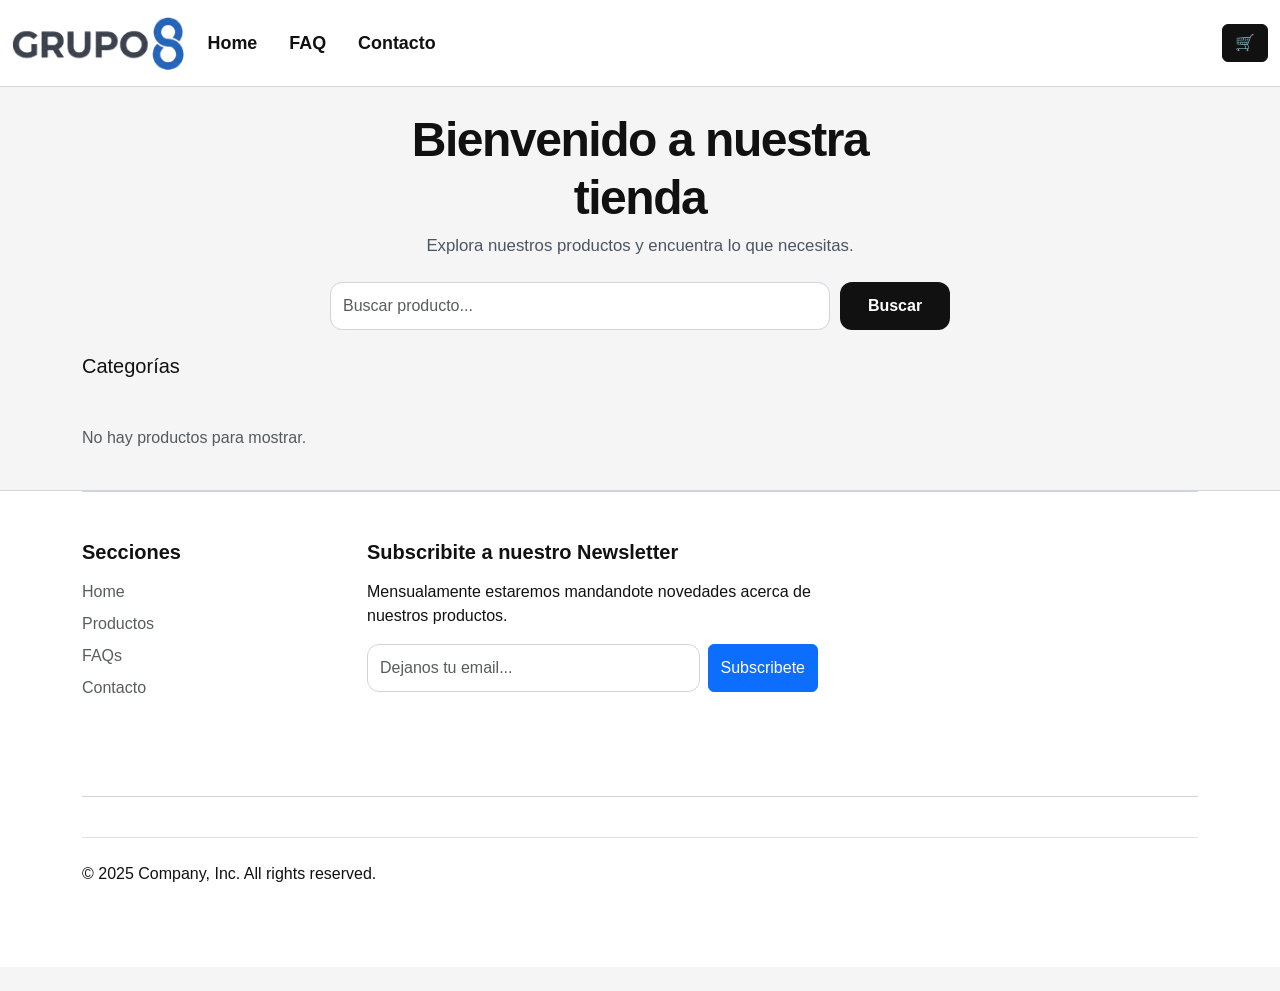
<file: index.html>
<!DOCTYPE html>
<html lang="en">
<head>
    <meta charset="UTF-8">
    <meta name="viewport" content="width=device-width, initial-scale=1.0">
    <link rel="icon" type="image/png" href="./img/ICONO.png">
    <link href="https://cdn.jsdelivr.net/npm/bootstrap@5.3.8/dist/css/bootstrap.min.css" rel="stylesheet" integrity="sha384-sRIl4kxILFvY47J16cr9ZwB07vP4J8+LH7qKQnuqkuIAvNWLzeN8tE5YBujZqJLB" crossorigin="anonymous">
    <link rel="stylesheet" href="./css/style.css">
    <title>Grupo 8 - Ecommerce</title>
</head>
<body>
    <header>
        <nav class="navbar navbar-expand-lg bg-body-tertiary">
  <div class="container-fluid">

    <!-- Logo -->
    <a class="navbar-brand" href="#">
      <img src="./img/LogoSinFondo.png" alt="Ecommerce Grupo 8" class="site-logo">
    </a>

    <!-- Carrito SIEMPRE visible + Botón hamburguesa -->
    <div class="d-flex align-items-center gap-2 order-lg-3 ms-auto">
      <button class="btn btn-primary"
        type="button"
        data-bs-toggle="offcanvas"
        data-bs-target="#offcanvasRight">
        🛒
      </button>

      <button class="navbar-toggler" type="button"
        data-bs-toggle="collapse"
        data-bs-target="#navbarContent">
        <span class="navbar-toggler-icon"></span>
      </button>
    </div>

    <!-- Contenido colapsable -->
    <div class="collapse navbar-collapse order-lg-2" id="navbarContent">

      <!-- Menú -->
      <ul class="navbar-nav me-auto mb-2 mb-lg-0 gap-lg-3">

  <li class="nav-item">
    <a class="nav-link active nav-home-link" href="../index.html">Home</a>
  </li>

  <li class="nav-item">
    <a class="nav-link nav-home-link" href="./docs/faq.html">FAQ</a>
  </li>

  <li class="nav-item">
    <a class="nav-link nav-home-link" href="./docs/contacto.html">Contacto</a>
  </li>

</ul>

    </div>
  </div>
</nav>

<!-- Offcanvas Carrito -->
<div class="offcanvas offcanvas-end" tabindex="-1" id="offcanvasRight">
  <div class="offcanvas-header">
    <h5 class="offcanvas-title">Carrito</h5>
    <button type="button" class="btn-close" data-bs-dismiss="offcanvas"></button>
  </div>

  <div class="offcanvas-body" id="cart-items">
    Tu carrito está vacío 🛒
  </div>
</div>

<!-- Modal Construcción -->
<div class="modal fade" id="modalConstruccion" tabindex="-1" aria-labelledby="modalConstruccionLabel" aria-hidden="true">
  <div class="modal-dialog modal-dialog-centered">
    <div class="modal-content">
      <div class="modal-header">
        <h5 class="modal-title" id="modalConstruccionLabel">Compra Completada 🥳</h5>
        <button type="button" class="btn-close" data-bs-dismiss="modal" aria-label="Close"></button>
      </div>
      <div class="modal-body text-center py-4">
        <p class="fs-5">Tu pedido esta Completado!</p>
      </div>
      <div class="modal-footer">
        <button type="button" class="btn btn-secondary" data-bs-dismiss="modal">Cerrar</button>
      </div>
    </div>
  </div>
</div>
    </header>
    <main>

  
  <div class="container intro-container">
    <h1>Bienvenido a nuestra tienda</h1>
    <p>Explora nuestros productos y encuentra lo que necesitas.</p>
  </div>

  <section class="container search-section">
    <form class="search-panel" role="search" id="search-form">
      <input class="form-control search-input" type="search" placeholder="Buscar producto..." id="search-input">
      <button class="btn search-button" type="submit">Buscar</button>
    </form>
  </section>

  <section class="container category-section my-4">
    <h5 class="mb-3">Categorías</h5>

    <div class="category-scroll d-flex gap-2 pb-2" id="categorys-container">
      
    </div>
  </section>

  
  <section class="container my-4">
    <div id="products-container" class="row g-4"></div>
  </section>

</main>

    <footer>
    <div class="container"> 
      <footer class="py-5"> 
        <div class="row"> 
          <div class="col-6 col-md-2 mb-3"> 
            <h5>Secciones</h5> 
            <ul class="nav flex-column">
              <li class="nav-item mb-2">
                <a href="#" class="nav-link p-0 text-body-secondary">Home</a>
              </li> 
              <li class="nav-item mb-2">
                <a href="#" class="nav-link p-0 text-body-secondary">Productos</a>
               
              <li class="nav-item mb-2">
                <a href="./docs/faq.html" class="nav-link p-0 text-body-secondary">FAQs</a>
              </li> 
              <li class="nav-item mb-2">
                <a href="./docs/contacto.html" class="nav-link p-0 text-body-secondary">Contacto</a>
              </li> 
            </ul> 
          </div> 
          <div class="col-md-5 offset-md-1 mb-3"> 
            <form> 
              <h5>Subscribite a nuestro Newsletter</h5> 
              <p>Mensualamente estaremos mandandote novedades acerca de nuestros productos.</p> 
              <div class="d-flex flex-column flex-sm-row w-100 gap-2"> 
                <label for="newsletter1" class="visually-hidden">Email</label> 
                <input id="newsletter1" type="email" class="form-control" placeholder="Dejanos tu email..."> 
                <button class="btn btn-primary" type="button">Subscribete</button> 
              </div> 
            </form> 
          </div> 
        </div> 
      </div> 
      <div class="container"> 
        <footer class="py-3 my-4"> 
          <div class="d-flex flex-column flex-sm-row justify-content-between py-4 my-4 border-top"> <p>© 2025 Company, Inc. All rights reserved.</p> <ul class="list-unstyled d-flex"> <li class="ms-3"><a class="link-body-emphasis" href="#" aria-label="Instagram"><svg class="bi" width="24" height="24"><use xlink:href="#instagram"></use></svg></a></li> <li class="ms-3"><a class="link-body-emphasis" href="#" aria-label="Facebook"><svg class="bi" width="24" height="24" aria-hidden="true"><use xlink:href="#facebook"></use></svg></a></li> </ul> </div> </footer> </div>
    </footer>
    <script src="./scripts/cart.js"></script>
    <script src="./scripts/skeleton.js"></script>
    <script src="./scripts/main.js"></script>
    <script src="https://cdn.jsdelivr.net/npm/bootstrap@5.3.8/dist/js/bootstrap.bundle.min.js" integrity="sha384-FKyoEForCGlyvwx9Hj09JcYn3nv7wiPVlz7YYwJrWVcXK/BmnVDxM+D2scQbITxI" crossorigin="anonymous"></script>
</body>
</html>
</file>
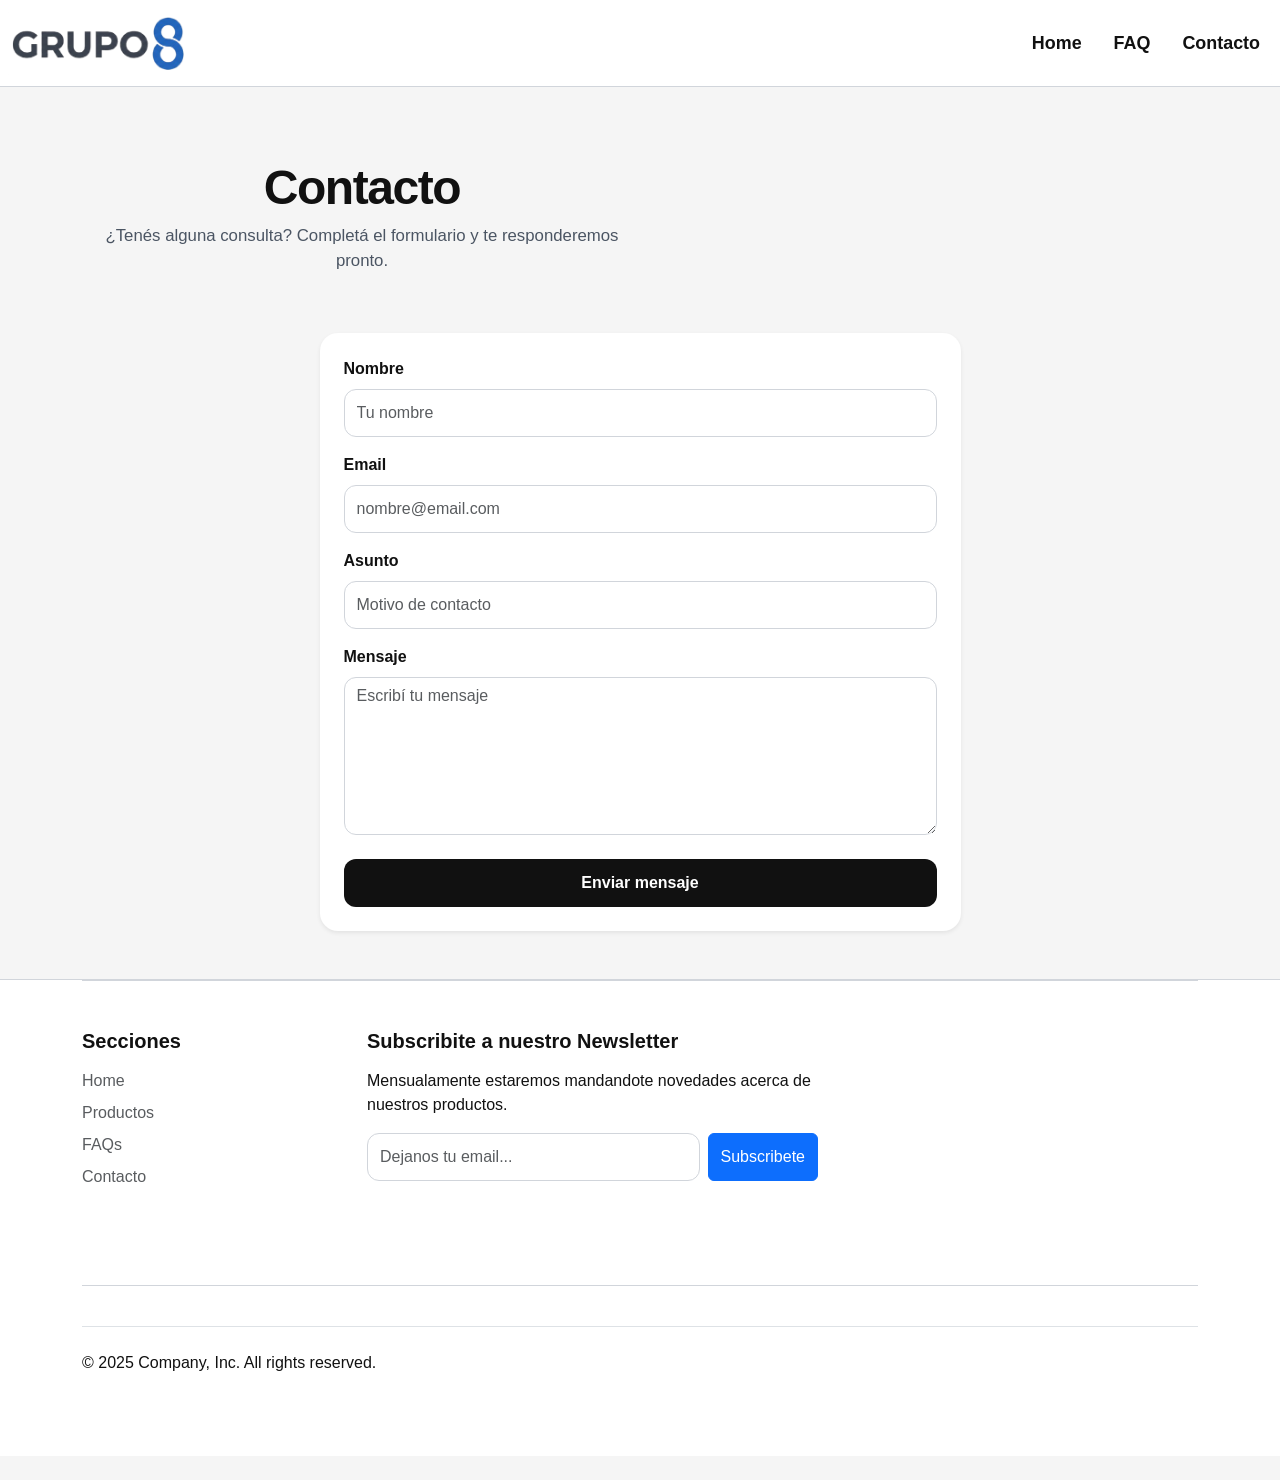
<file: docs/contacto.html>
<!DOCTYPE html>
<html lang="es">
<head>

  <meta charset="UTF-8">
  <meta name="viewport" content="width=device-width, initial-scale=1.0">

  <link rel="icon" type="image/png" href="../img/ICONO.png">

  <link href="https://cdn.jsdelivr.net/npm/bootstrap@5.3.8/dist/css/bootstrap.min.css" rel="stylesheet">

  <link rel="stylesheet" href="../css/style.css">
  

  <title>Contacto - Ecommerce</title>

</head>

<body>

<header>

<nav class="navbar navbar-expand-lg bg-body-tertiary">
  <div class="container-fluid">

    <a class="navbar-brand" href="../index.html">
      <img src="../img/LogoSinFondo.png" alt="Ecommerce Grupo 8" class="site-logo">
    </a>

    <button class="navbar-toggler" type="button"
      data-bs-toggle="collapse"
      data-bs-target="#navbarContent">
      <span class="navbar-toggler-icon"></span>
    </button>

    <div class="collapse navbar-collapse" id="navbarContent">

      <ul class="navbar-nav ms-auto gap-lg-3">

        <li class="nav-item">
          <a class="nav-link nav-home-link" href="../index.html">Home</a>
        </li>

        <li class="nav-item">
          <a class="nav-link nav-home-link" href="./faq.html">FAQ</a>
        </li>

        <li class="nav-item">
          <a class="nav-link active nav-home-link" href="./contacto.html">Contacto</a>
        </li>

      </ul>

    </div>

  </div>
</nav>

</header>

<main class="container py-5">

  <div class="intro-container mb-5">
    <h1>Contacto</h1>
    <p>¿Tenés alguna consulta? Completá el formulario y te responderemos pronto.</p>
  </div>

  <div class="row justify-content-center">

    <div class="col-lg-7">

      <div class="card p-4 shadow-sm border-0">

        <form>

          <div class="mb-3">
            <label class="form-label">Nombre</label>
            <input type="text" class="form-control" placeholder="Tu nombre">
          </div>

          <div class="mb-3">
            <label class="form-label">Email</label>
            <input type="email" class="form-control" placeholder="nombre@email.com">
          </div>

          <div class="mb-3">
            <label class="form-label">Asunto</label>
            <input type="text" class="form-control" placeholder="Motivo de contacto">
          </div>

          <div class="mb-4">
            <label class="form-label">Mensaje</label>
            <textarea class="form-control" rows="6" placeholder="Escribí tu mensaje"></textarea>
          </div>

          <button type="submit" class="btn search-button w-100">
            Enviar mensaje
          </button>

        </form>

      </div>

    </div>

  </div>

</main>
<footer>
    <div class="container"> 
      <footer class="py-5"> 
        <div class="row"> 
          <div class="col-6 col-md-2 mb-3"> 
            <h5>Secciones</h5> 
            <ul class="nav flex-column">
              <li class="nav-item mb-2">
                <a href="../index.html" class="nav-link p-0 text-body-secondary">Home</a>
              </li> 
              <li class="nav-item mb-2">
                <a href="../index.html" class="nav-link p-0 text-body-secondary">Productos</a>
               
              <li class="nav-item mb-2">
                <a href="../docs/faq.html" class="nav-link p-0 text-body-secondary">FAQs</a>
              </li> 
              <li class="nav-item mb-2">
                <a href="../docs/contacto.html" class="nav-link p-0 text-body-secondary">Contacto</a>
              </li> 
            </ul> 
          </div> 
          <div class="col-md-5 offset-md-1 mb-3"> 
            <form> 
              <h5>Subscribite a nuestro Newsletter</h5> 
              <p>Mensualamente estaremos mandandote novedades acerca de nuestros productos.</p> 
              <div class="d-flex flex-column flex-sm-row w-100 gap-2"> 
                <label for="newsletter1" class="visually-hidden">Email</label> 
                <input id="newsletter1" type="email" class="form-control" placeholder="Dejanos tu email..."> 
                <button class="btn btn-primary" type="button">Subscribete</button> 
              </div> 
            </form> 
          </div> 
        </div> 
      </div> 
      <div class="container"> 
        <footer class="py-3 my-4"> 
          <div class="d-flex flex-column flex-sm-row justify-content-between py-4 my-4 border-top"> <p>© 2025 Company, Inc. All rights reserved.</p> <ul class="list-unstyled d-flex"> <li class="ms-3"><a class="link-body-emphasis" href="#" aria-label="Instagram"><svg class="bi" width="24" height="24"><use xlink:href="#instagram"></use></svg></a></li> <li class="ms-3"><a class="link-body-emphasis" href="#" aria-label="Facebook"><svg class="bi" width="24" height="24" aria-hidden="true"><use xlink:href="#facebook"></use></svg></a></li> </ul> </div> </footer> </div>
    </footer>

<script src="https://cdn.jsdelivr.net/npm/bootstrap@5.3.8/dist/js/bootstrap.bundle.min.js"></script>

</body>
</html>
</file>
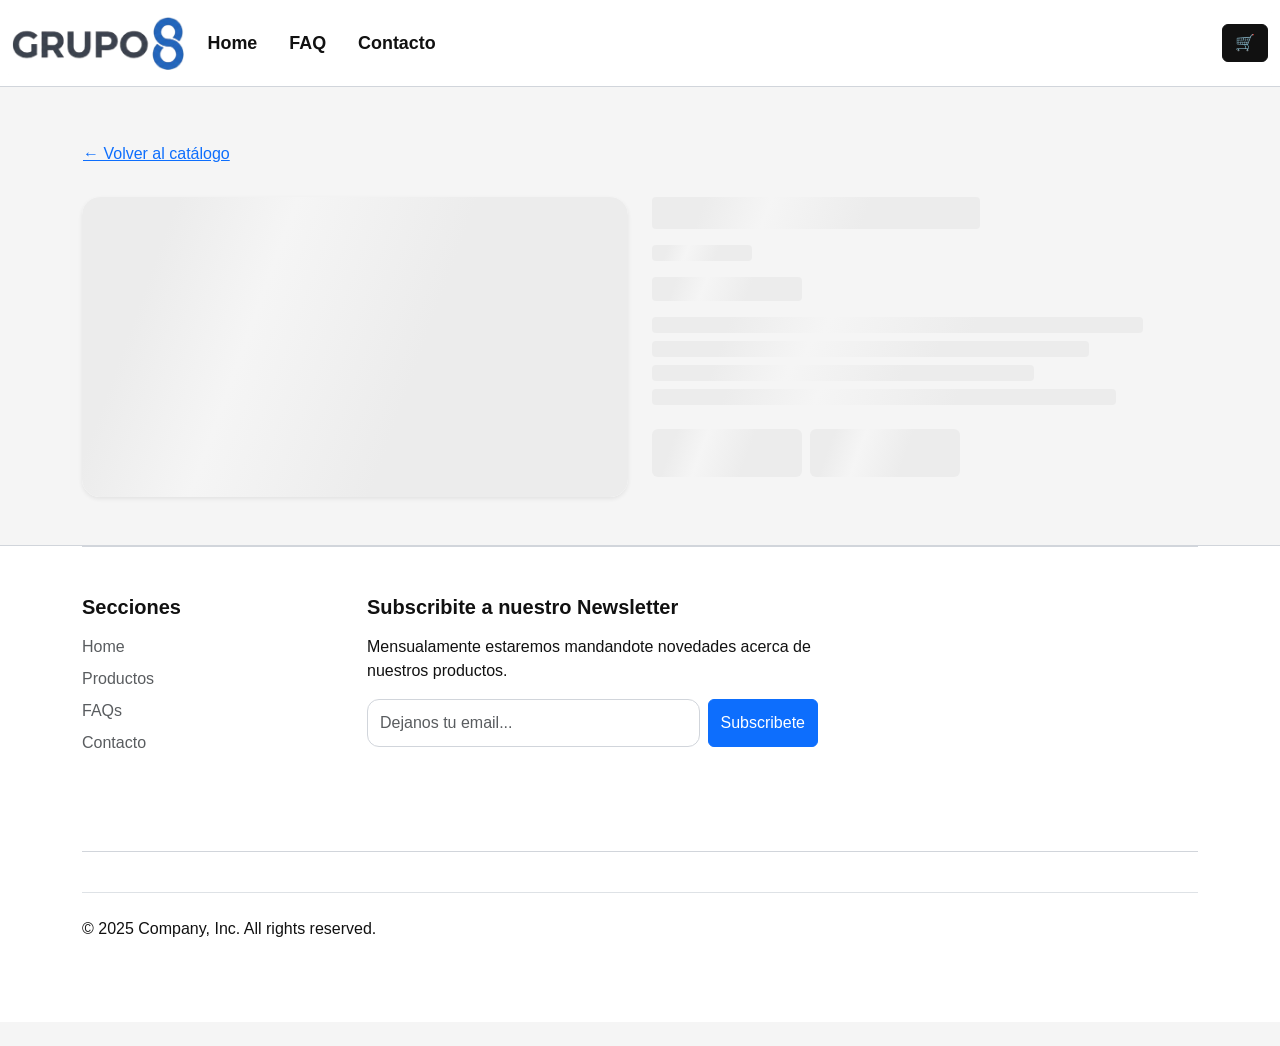
<file: docs/detalle.html>
<!doctype html>
<html lang="es">
  <head>
    <meta charset="UTF-8" />
    <meta name="viewport" content="width=device-width, initial-scale=1.0" />
    <link rel="icon" type="image/png" href="../img/ICONO.png" />
    <link
      href="https://cdn.jsdelivr.net/npm/bootstrap@5.3.8/dist/css/bootstrap.min.css"
      rel="stylesheet"
      integrity="sha384-sRIl4kxILFvY47J16cr9ZwB07vP4J8+LH7qKQnuqkuIAvNWLzeN8tE5YBujZqJLB"
      crossorigin="anonymous"
    />
    <link rel="stylesheet" href="../css/style.css" />
    <title>Detalle del producto</title>
  </head>
  <body>
    <header>
      <nav class="navbar navbar-expand-lg bg-body-tertiary">
        <div class="container-fluid">
          <a class="navbar-brand" href="../index.html">
            <img
              src="../img/LogoSinFondo.png"
              alt="Ecommerce Grupo 8"
              class="site-logo"
            />
          </a>

          <div class="d-flex align-items-center gap-2 order-lg-3 ms-auto">
            <button
              class="btn btn-primary"
              type="button"
              data-bs-toggle="offcanvas"
              data-bs-target="#offcanvasRight"
            >
              🛒
            </button>

            <button
              class="navbar-toggler"
              type="button"
              data-bs-toggle="collapse"
              data-bs-target="#navbarContent"
            >
              <span class="navbar-toggler-icon"></span>
            </button>
          </div>

          <div class="collapse navbar-collapse order-lg-2" id="navbarContent">
            <ul class="navbar-nav me-auto mb-2 mb-lg-0 gap-lg-3">
              <li class="nav-item">
                <a class="nav-link active nav-home-link" href="../index.html"
                  >Home</a
                >
              </li>

              <li class="nav-item">
                <a class="nav-link nav-home-link" href="../docs/faq.html"
                  >FAQ</a
                >
              </li>

              <li class="nav-item">
                <a class="nav-link nav-home-link" href="../docs/contacto.html"
                  >Contacto</a
                >
              </li>
            </ul>

            <!-- <form class="d-flex mt-3 mt-lg-0" role="search">
            <input class="form-control me-2" type="search" placeholder="Buscar producto">
            <button class="btn btn-outline-success" type="submit">Buscar</button>
          </form> -->
          </div>
        </div>
      </nav>

      <div class="offcanvas offcanvas-end" tabindex="-1" id="offcanvasRight">
        <div class="offcanvas-header">
          <h5 class="offcanvas-title">Carrito</h5>
          <button
            type="button"
            class="btn-close"
            data-bs-dismiss="offcanvas"
          ></button>
        </div>
        <div class="offcanvas-body" id="cart-items">
          Tu carrito está vacío 🛒
        </div>
      </div>

      <!-- Modal Construcción -->
      <div
        class="modal fade"
        id="modalConstruccion"
        tabindex="-1"
        aria-labelledby="modalConstruccionLabel"
        aria-hidden="true"
      >
        <div class="modal-dialog modal-dialog-centered">
          <div class="modal-content">
            <div class="modal-header">
              <h5 class="modal-title" id="modalConstruccionLabel">
                Compra Completada 🥳
              </h5>
              <button
                type="button"
                class="btn-close"
                data-bs-dismiss="modal"
                aria-label="Close"
              ></button>
            </div>
            <div class="modal-body text-center py-4">
              <p class="fs-5">Tu pedido esta Completado!</p>
            </div>
            <div class="modal-footer">
              <button
                type="button"
                class="btn btn-secondary"
                data-bs-dismiss="modal"
              >
                Cerrar
              </button>
            </div>
          </div>
        </div>
      </div>
    </header>

    <main class="container my-5" id="product-container"></main>

    <footer>
    <div class="container"> 
      <footer class="py-5"> 
        <div class="row"> 
          <div class="col-6 col-md-2 mb-3"> 
            <h5>Secciones</h5> 
            <ul class="nav flex-column">
              <li class="nav-item mb-2">
                <a href="../index.html" class="nav-link p-0 text-body-secondary">Home</a>
              </li> 
              <li class="nav-item mb-2">
                <a href="../index.html" class="nav-link p-0 text-body-secondary">Productos</a>
               
              <li class="nav-item mb-2">
                <a href="../docs/faq.html" class="nav-link p-0 text-body-secondary">FAQs</a>
              </li> 
              <li class="nav-item mb-2">
                <a href="../docs/contacto.html" class="nav-link p-0 text-body-secondary">Contacto</a>
              </li> 
            </ul> 
          </div> 
          <div class="col-md-5 offset-md-1 mb-3"> 
            <form> 
              <h5>Subscribite a nuestro Newsletter</h5> 
              <p>Mensualamente estaremos mandandote novedades acerca de nuestros productos.</p> 
              <div class="d-flex flex-column flex-sm-row w-100 gap-2"> 
                <label for="newsletter1" class="visually-hidden">Email</label> 
                <input id="newsletter1" type="email" class="form-control" placeholder="Dejanos tu email..."> 
                <button class="btn btn-primary" type="button">Subscribete</button> 
              </div> 
            </form> 
          </div> 
        </div> 
      </div> 
      <div class="container"> 
        <footer class="py-3 my-4"> 
          <div class="d-flex flex-column flex-sm-row justify-content-between py-4 my-4 border-top"> <p>© 2025 Company, Inc. All rights reserved.</p> <ul class="list-unstyled d-flex"> <li class="ms-3"><a class="link-body-emphasis" href="#" aria-label="Instagram"><svg class="bi" width="24" height="24"><use xlink:href="#instagram"></use></svg></a></li> <li class="ms-3"><a class="link-body-emphasis" href="#" aria-label="Facebook"><svg class="bi" width="24" height="24" aria-hidden="true"><use xlink:href="#facebook"></use></svg></a></li> </ul> </div> </footer> </div>
    </footer>

    <script src="../scripts/cart.js"></script>
    <script src="../scripts/skeleton.js"></script>
    <script src="../scripts/detalle.js"></script>
    <script
      src="https://cdn.jsdelivr.net/npm/bootstrap@5.3.8/dist/js/bootstrap.bundle.min.js"
      integrity="sha384-FKyoEForCGlyvwx9Hj09JcYn3nv7wiPVlz7YYwJrWVcXK/BmnVDxM+D2scQbITxI"
      crossorigin="anonymous"
    ></script>
  </body>
</html>
</file>
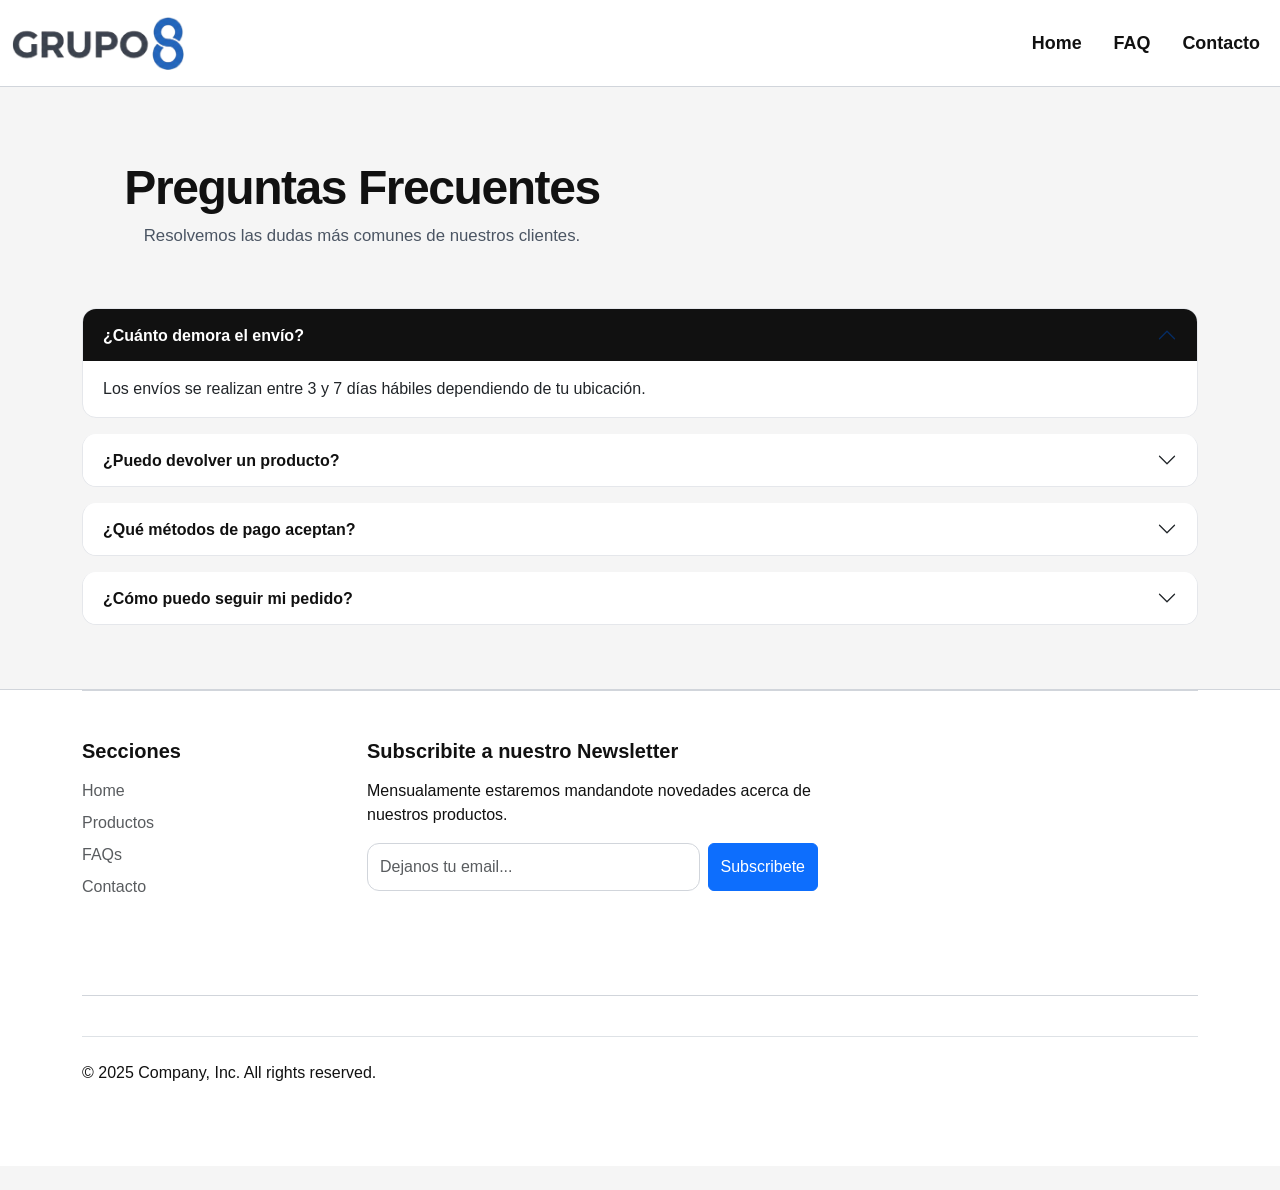
<file: docs/faq.html>
<!DOCTYPE html>
<html lang="es">
<head>
  <meta charset="UTF-8">
  <meta name="viewport" content="width=device-width, initial-scale=1.0">

  <link rel="icon" type="image/png" href="../img/ICONO.png">

  <link href="https://cdn.jsdelivr.net/npm/bootstrap@5.3.8/dist/css/bootstrap.min.css" rel="stylesheet">

  <link rel="stylesheet" href="../css/style.css">
  

  <title>FAQ - Ecommerce</title>
</head>

<body>

<header>

<nav class="navbar navbar-expand-lg bg-body-tertiary">
  <div class="container-fluid">

    <a class="navbar-brand" href="../index.html">
      <img src="../img/LogoSinFondo.png" alt="Ecommerce Grupo 8" class="site-logo">
    </a>

    <button class="navbar-toggler" type="button"
      data-bs-toggle="collapse"
      data-bs-target="#navbarContent">
      <span class="navbar-toggler-icon"></span>
    </button>

    <div class="collapse navbar-collapse" id="navbarContent">

      <ul class="navbar-nav ms-auto gap-lg-3">

        <li class="nav-item">
          <a class="nav-link nav-home-link" href="../index.html">Home</a>
        </li>

        <li class="nav-item">
          <a class="nav-link active nav-home-link" href="./faq.html">FAQ</a>
        </li>

        <li class="nav-item">
          <a class="nav-link nav-home-link" href="./contacto.html">Contacto</a>
        </li>

      </ul>

    </div>

  </div>
</nav>

</header>

<main class="container py-5">

  <div class="intro-container mb-5">
    <h1>Preguntas Frecuentes</h1>
    <p>Resolvemos las dudas más comunes de nuestros clientes.</p>
  </div>

  <div class="accordion" id="faqAccordion">

    <div class="accordion-item mb-3">
      <h2 class="accordion-header">
        <button class="accordion-button" type="button" data-bs-toggle="collapse" data-bs-target="#faq1">
          ¿Cuánto demora el envío?
        </button>
      </h2>

      <div id="faq1" class="accordion-collapse collapse show">
        <div class="accordion-body">
          Los envíos se realizan entre 3 y 7 días hábiles dependiendo de tu ubicación.
        </div>
      </div>
    </div>

    <div class="accordion-item mb-3">
      <h2 class="accordion-header">
        <button class="accordion-button collapsed" type="button" data-bs-toggle="collapse" data-bs-target="#faq2">
          ¿Puedo devolver un producto?
        </button>
      </h2>

      <div id="faq2" class="accordion-collapse collapse">
        <div class="accordion-body">
          Sí. Contás con hasta 15 días luego de recibir tu compra para solicitar un cambio o devolución.
        </div>
      </div>
    </div>

    <div class="accordion-item mb-3">
      <h2 class="accordion-header">
        <button class="accordion-button collapsed" type="button" data-bs-toggle="collapse" data-bs-target="#faq3">
          ¿Qué métodos de pago aceptan?
        </button>
      </h2>

      <div id="faq3" class="accordion-collapse collapse">
        <div class="accordion-body">
          Aceptamos tarjetas de crédito, débito, transferencias bancarias y billeteras virtuales.
        </div>
      </div>
    </div>

    <div class="accordion-item mb-3">
      <h2 class="accordion-header">
        <button class="accordion-button collapsed" type="button" data-bs-toggle="collapse" data-bs-target="#faq4">
          ¿Cómo puedo seguir mi pedido?
        </button>
      </h2>

      <div id="faq4" class="accordion-collapse collapse">
        <div class="accordion-body">
          Una vez confirmado el envío recibirás un código de seguimiento por email.
        </div>
      </div>
    </div>

  </div>

</main>
<footer>
    <div class="container"> 
      <footer class="py-5"> 
        <div class="row"> 
          <div class="col-6 col-md-2 mb-3"> 
            <h5>Secciones</h5> 
            <ul class="nav flex-column">
              <li class="nav-item mb-2">
                <a href="../index.html" class="nav-link p-0 text-body-secondary">Home</a>
              </li> 
              <li class="nav-item mb-2">
                <a href="../index.html" class="nav-link p-0 text-body-secondary">Productos</a>
               
              <li class="nav-item mb-2">
                <a href="../docs/faq.html" class="nav-link p-0 text-body-secondary">FAQs</a>
              </li> 
              <li class="nav-item mb-2">
                <a href="../docs/contacto.html" class="nav-link p-0 text-body-secondary">Contacto</a>
              </li> 
            </ul> 
          </div> 
          <div class="col-md-5 offset-md-1 mb-3"> 
            <form> 
              <h5>Subscribite a nuestro Newsletter</h5> 
              <p>Mensualamente estaremos mandandote novedades acerca de nuestros productos.</p> 
              <div class="d-flex flex-column flex-sm-row w-100 gap-2"> 
                <label for="newsletter1" class="visually-hidden">Email</label> 
                <input id="newsletter1" type="email" class="form-control" placeholder="Dejanos tu email..."> 
                <button class="btn btn-primary" type="button">Subscribete</button> 
              </div> 
            </form> 
          </div> 
        </div> 
      </div> 
      <div class="container"> 
        <footer class="py-3 my-4"> 
          <div class="d-flex flex-column flex-sm-row justify-content-between py-4 my-4 border-top"> <p>© 2025 Company, Inc. All rights reserved.</p> <ul class="list-unstyled d-flex"> <li class="ms-3"><a class="link-body-emphasis" href="#" aria-label="Instagram"><svg class="bi" width="24" height="24"><use xlink:href="#instagram"></use></svg></a></li> <li class="ms-3"><a class="link-body-emphasis" href="#" aria-label="Facebook"><svg class="bi" width="24" height="24" aria-hidden="true"><use xlink:href="#facebook"></use></svg></a></li> </ul> </div> </footer> </div>
    </footer>

<script src="https://cdn.jsdelivr.net/npm/bootstrap@5.3.8/dist/js/bootstrap.bundle.min.js"></script>

</body>
</html>
</file>
<file: css/style.css>
.offcanvas-body {
  padding: 1rem;
}

.offcanvas.offcanvas-end {
  width: min(100vw, 420px);
}

.navbar-brand {
  display: inline-flex;
  align-items: center;
  max-width: calc(100vw - 150px);
  overflow: hidden;
  padding-top: 0.2rem;
  padding-bottom: 0.2rem;
}

.site-logo {
  display: block;
  width: auto;
  height: 54px;
  max-width: min(36vw, 220px);
  object-fit: contain;
}

.nav-home-link {
  font-family: "Segoe UI", Arial, sans-serif;
  font-size: 1.12rem;
  font-weight: 700;
  letter-spacing: 0;
  color: #0d6efd !important;
}

.nav-home-link:hover,
.nav-home-link:focus {
  color: #0a58ca !important;
}

.card-img-top {
  width: 100%;
  height: 220px;
  object-fit: contain;
  padding: 1rem;
  background-color: #f8f9fa;
}

.card-title {
  overflow-wrap: anywhere;
}

.card-text {
  overflow-wrap: anywhere;
}

.product-card {
  cursor: pointer;
}

.product-card button,
.product-card a {
  cursor: pointer;
}

.cart-item-card {
  position: relative;
  transition: transform 0.2s ease;
}

.cart-item-card:hover {
  transform: scale(1.02);
}

.cart-item-img {
  flex: 0 0 60px;
  width: 60px;
  height: 60px;
  object-fit: cover;
}

.cart-item-info {
  min-width: 0;
}

.cart-item-title {
  max-width: 150px;
}

.cart-quantity-row {
  gap: 0.5rem;
}

.cart-quantity-controls {
  gap: 0.4rem;
}

.cart-quantity-btn {
  min-width: 32px;
  min-height: 32px;
  padding: 0;
  line-height: 1;
}

.cart-quantity-value {
  min-width: 1.4rem;
  text-align: center;
}

.cart-remove-btn {
  position: absolute;
  top: 0.35rem;
  right: 0.35rem;
  z-index: 2;
  display: inline-flex;
  align-items: center;
  justify-content: center;
  width: 34px;
  height: 34px;
  padding: 0;
  color: #dc3545;
  font-size: 1.35rem;
  font-weight: 600;
  line-height: 1;
  border: 0;
  border-radius: 50%;
  background-color: transparent;
}

.cart-remove-btn:hover,
.cart-remove-btn:focus {
  color: #b02a37;
  background-color: rgba(220, 53, 69, 0.1);
  box-shadow: none;
}

.cart-actions {
  display: flex;
  flex-direction: column;
  align-items: center;
  gap: 0.6rem;
}

.cart-checkout-btn {
  width: 100%;
}

.cart-clear-btn {
  width: min(82%, 300px);
  min-height: 42px;
  font-size: 0.95rem;
  font-weight: 600;
}

/* Ajuste para que los botones de cantidad sean compactos */
.btn-sm {
  font-size: 0.75rem;
}

#product-container img {
  width: 100%;
  max-height: 520px;
  object-fit: contain;
  background-color: #f8f9fa;
}

.back-to-catalog {
  display: inline-flex;
  align-items: center;
  gap: 0.4rem;
  padding: 0.55rem 0.9rem;
  color: #0d6efd;
  font-weight: 600;
  text-decoration: none;
  border: 1px solid #0d6efd;
  border-radius: 0.375rem;
  background-color: #fff;
  transition: color 0.2s ease, background-color 0.2s ease, border-color 0.2s ease;
}

.back-to-catalog:hover,
.back-to-catalog:focus {
  color: #fff;
  background-color: #0d6efd;
  border-color: #0d6efd;
  text-decoration: none;
}

.intro-container {
  width: min(100% - 2rem, 560px);
  margin-top: 0.75rem;
  margin-bottom: 0;
  padding: 0.75rem 0;
  text-align: center;
}

.intro-container h1 {
  margin-bottom: 0.4rem;
}

.intro-container p {
  margin-bottom: 0;
}

.search-section {
  display: flex;
  justify-content: center;
  margin-top: 0.75rem;
  margin-bottom: 1.5rem;
}

.search-panel {
  display: flex;
  width: min(100%, 620px);
  gap: 0.6rem;
}

.search-input {
  min-height: 48px;
  font-size: 1rem;
}

.search-input:focus {
  border-color: #0d6efd;
  box-shadow: none;
}

.search-button {
  min-width: 110px;
  min-height: 48px;
  font-size: 1rem;
  font-weight: 600;
  color: #fff;
  background-color: #0d6efd;
  border-color: #0d6efd;
}

.search-button:hover,
.search-button:focus {
  color: #fff;
  background-color: #0b5ed7;
  border-color: #0a58ca;
}

.category-section {
  padding-top: 0;
  padding-bottom: 0;
}

@media (max-width: 767.98px) {
  body {
    overflow-x: hidden;
  }

  main .container,
  section.container,
  #product-container {
    padding-left: 1rem;
    padding-right: 1rem;
  }

  main h1 {
    font-size: clamp(1.75rem, 9vw, 2.25rem);
    line-height: 1.1;
  }

  .card-img-top {
    height: 190px;
  }

  .site-logo {
    height: 46px;
    max-width: min(32vw, 180px);
  }

  .card-body .btn-sm {
    min-height: 36px;
  }

  #product-container {
    margin-top: 2rem !important;
    margin-bottom: 2rem !important;
  }

  #product-container h2 {
    font-size: 1.5rem;
  }

  #product-container h3 {
    font-size: 1.35rem;
  }

  #product-container .btn-lg {
    font-size: 1rem;
    padding: 0.75rem 1rem;
  }

  .offcanvas-body .card-body {
    align-items: flex-start !important;
  }

  .offcanvas-body .cart-item-img {
    flex: 0 0 56px;
    width: 56px !important;
    height: 56px !important;
  }

  .offcanvas-body .cart-clear-btn {
    width: min(86%, 280px);
  }
}

@media (max-width: 575.98px) {
  .navbar .order-lg-3 {
    margin-left: 0.5rem !important;
  }

  .navbar-brand {
    max-width: calc(100vw - 155px);
    font-size: 1rem;
  }

  .site-logo {
    height: 38px;
    max-width: calc(100vw - 175px);
  }

  .nav-home-link {
    font-size: 1.05rem;
  }

  main p,
  footer p {
    max-width: 34ch;
  }

  .intro-container {
    width: calc(100% - 1.5rem);
    padding: 0.75rem 0;
    text-align: left;
  }

  .search-panel {
    flex-direction: column;
    gap: 0.5rem;
    width: 100%;
  }

  .search-input,
  .search-button {
    width: 100%;
    min-height: 48px;
  }

  .card-body .d-flex.justify-content-between {
    align-items: stretch !important;
    flex-direction: column;
    gap: 0.75rem;
  }

  .card-body .d-flex.gap-2 {
    width: 100%;
    flex-direction: column;
  }

  .card-body .d-flex.gap-2 .btn {
    width: 100%;
  }

  .offcanvas-body .cart-item-body {
    gap: 0.75rem !important;
    padding-right: 2.3rem;
  }

  .offcanvas-body .cart-item-title {
    max-width: 100% !important;
  }

  .offcanvas-body .cart-quantity-row {
    align-items: stretch !important;
    flex-direction: column;
    margin-top: 0.4rem;
  }

  .offcanvas-body .cart-quantity-controls {
    justify-content: space-between;
    width: 100%;
  }

  .offcanvas-body .cart-quantity-btn {
    flex: 0 0 40px;
    min-height: 38px;
  }

  .offcanvas-body .cart-quantity-value {
    display: inline-flex;
    align-items: center;
    justify-content: center;
    flex: 1;
    min-height: 38px;
    border-top: 1px solid #dee2e6;
    border-bottom: 1px solid #dee2e6;
  }

  .offcanvas-body .cart-remove-btn {
    top: 0.3rem;
    right: 0.3rem;
    width: 38px;
    height: 38px;
    font-size: 1.45rem;
  }

  .offcanvas-body .cart-clear-btn {
    width: min(90%, 260px);
  }
}

.category-scroll {
  overflow-x: auto;
  white-space: nowrap;
  scroll-behavior: smooth;
  -webkit-overflow-scrolling: touch;
  padding-bottom: 5px;
}

.category-scroll::-webkit-scrollbar {
  display: none;
}


.skeleton {
  background: #eee;
  background: linear-gradient(110deg, #ececec 8%, #f5f5f5 18%, #ececec 33%);
  border: none;
  background-size: 200% 100%;
  animation: shimmer 1.5s linear infinite;
}

@keyframes shimmer {
  to {
    background-position-x: -200%;
  }
}

.skeleton-text {
  height: 1rem;
  margin-bottom: 0.5rem;
  border-radius: 4px;
}

.skeleton-title {
  height: 2rem;
  width: 60%;
  margin-bottom: 1rem;
  border-radius: 4px;
}

.skeleton-image {
  width: 100%;
  height: 100%;
  min-height: 300px;
  border-radius: 8px;
}

.skeleton-button {
  height: 3rem;
  width: 150px;
  border-radius: 6px;
}




/* Tipografía y mas estilos globales */
@import url('https://fonts.googleapis.com/css2?family=Inter:wght@400;500;600;700&display=swap');

:root {
  --color-bg: #f5f5f5;
  --color-surface: #ffffff;
  --color-primary: #111111;
  --color-secondary: #4b5563;
  --color-border: #d1d5db;
  --color-hover: #1f1f1f;
  --color-light: #fafafa;
  --shadow-soft: 0 4px 18px rgba(0, 0, 0, 0.06);
  --transition-fast: 0.2s ease;
}

body {
  font-family: 'Inter', sans-serif;
  background-color: var(--color-bg);
  color: var(--color-primary);
  line-height: 1.5;
}



.navbar {
  background-color: rgba(255, 255, 255, 0.92) !important;
  backdrop-filter: blur(10px);
  border-bottom: 1px solid var(--color-border);
  padding-top: 0.8rem;
  padding-bottom: 0.8rem;
}

.nav-home-link {
  color: var(--color-primary) !important;
  transition: color var(--transition-fast);
}

.nav-home-link:hover,
.nav-home-link:focus {
  color: var(--color-secondary) !important;
}


.navbar .btn-primary {
  background-color: var(--color-primary);
  border-color: var(--color-primary);
  color: #fff;
  transition: all var(--transition-fast);
}

.navbar .btn-primary:hover,
.navbar .btn-primary:focus {
  background-color: var(--color-hover);
  border-color: var(--color-hover);
  transform: translateY(-1px);
}



.intro-container h1 {
  font-size: clamp(2rem, 5vw, 3rem);
  font-weight: 700;
  letter-spacing: -0.03em;
  color: var(--color-primary);
}

.intro-container p {
  color: var(--color-secondary);
  font-size: 1.05rem;
}



.search-input {
  border: 1px solid var(--color-border);
  border-radius: 12px;
  background-color: var(--color-surface);
  transition: all var(--transition-fast);
}

.search-input:focus {
  border-color: var(--color-primary);
  box-shadow: 0 0 0 3px rgba(17, 17, 17, 0.08);
}

.search-button {
  border-radius: 12px;
  background-color: var(--color-primary);
  border: none;
  transition: all var(--transition-fast);
}

.search-button:hover,
.search-button:focus {
  background-color: var(--color-hover);
  transform: translateY(-1px);
}



.category-filter-btn,
.btn-outline-primary {
  border-radius: 999px !important;
  border: 1px solid var(--color-border) !important;
  background-color: #fff !important;
  color: var(--color-primary) !important;
  transition: all var(--transition-fast);
}

.category-filter-btn:hover,
.btn-outline-primary:hover,
.category-filter-btn.active,
.btn-outline-primary.active {
  background-color: var(--color-primary) !important;
  color: #fff !important;
  border-color: var(--color-primary) !important;
}



.card {
  border: 1px solid #ececec;
  border-radius: 18px;
  overflow: hidden;
  background-color: var(--color-surface);
  transition:
    transform var(--transition-fast),
    box-shadow var(--transition-fast);
  box-shadow: none;
}

.card:hover {
  transform: translateY(-4px);
  box-shadow: var(--shadow-soft);
}

.card-img-top {
  background-color: #f9f9f9;
}

.card-title {
  font-size: 1rem;
  font-weight: 600;
  color: var(--color-primary);
}

.card-text {
  color: var(--color-secondary) !important;
  font-size: 0.92rem;
}


.fw-bold.fs-5 {
  color: var(--color-primary);
  font-weight: 700 !important;
}


.add-to-cart-btn {
  background-color: var(--color-primary) !important;
  border: none !important;
  border-radius: 10px;
  font-weight: 600;
  transition: all var(--transition-fast);
}

.add-to-cart-btn:hover,
.add-to-cart-btn:focus {
  background-color: var(--color-hover) !important;
  transform: scale(1.02);
}



.offcanvas {
  border-left: 1px solid var(--color-border);
  background-color: var(--color-surface);
}

.offcanvas-title {
  font-weight: 700;
}

.cart-item-card {
  border: 1px solid #ededed;
  border-radius: 14px;
  background-color: #fff;
  padding: 0.5rem;
}



footer {
  background-color: #ffffff;
  border-top: 1px solid var(--color-border);
}

footer h5 {
  font-weight: 600;
  margin-bottom: 1rem;
}

footer a {
  color: var(--color-secondary) !important;
  transition: color var(--transition-fast);
}

footer a:hover,
footer a:focus {
  color: var(--color-primary) !important;
}


button,
.btn,
a,
input {
  transition:
    background-color var(--transition-fast),
    color var(--transition-fast),
    border-color var(--transition-fast),
    transform var(--transition-fast);
}



button:focus-visible,
a:focus-visible,
input:focus-visible {
  outline: 3px solid rgba(17, 17, 17, 0.2);
  outline-offset: 2px;
}



@media (max-width: 768px) {
  .intro-container {
    text-align: center;
  }

  .card {
    border-radius: 16px;
  }

  .search-input,
  .search-button {
    min-height: 50px;
  }
}


/* FAQ */

.accordion-item {
  border: 1px solid #e5e7eb;
  border-radius: 14px !important;
  overflow: hidden;
  background-color: #fff;
}

.accordion-button {
  font-weight: 600;
  background-color: #fff;
  color: #111111;
  box-shadow: none !important;
}

.accordion-button:not(.collapsed) {
  background-color: #111111;
  color: #fff;
}

.accordion-button:focus {
  box-shadow: none;
  border-color: transparent;
}

/* CONTACTO */

.form-control {
  border-radius: 12px;
  min-height: 48px;
  border: 1px solid #d1d5db;
}

.form-control:focus {
  border-color: #111111;
  box-shadow: 0 0 0 3px rgba(17, 17, 17, 0.08);
}

textarea.form-control {
  min-height: 140px;
  resize: vertical;
}

.form-label {
  font-weight: 600;
  color: #111111;
}
</file>
